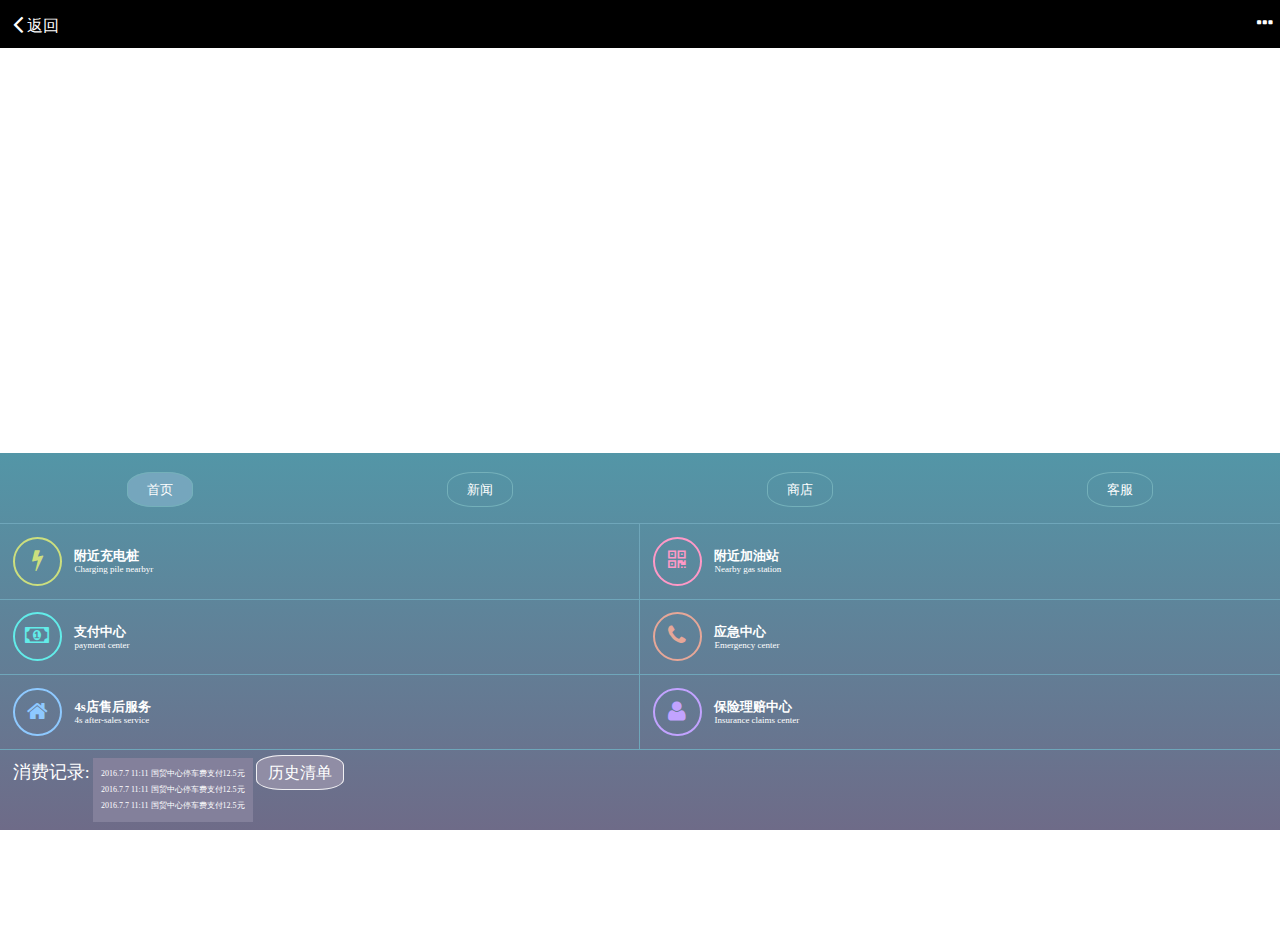
<file: index.html>
<!DOCTYPE html>
<html>
<head>
  <meta http-equiv="Content-Type" content="text/html; charset=utf-8" />
  <meta name="viewport" content="initial-scale=1.0, user-scalable=no" height="device-height" width="device-width"/>
  <script type="text/javascript" src="http://api.map.baidu.com/api?v=2.0&ak=pL7rYMxjdNgdgkVETbew5hC1QCVuTnuC"></script>
  <link rel="stylesheet" href="css/home.css">
  <link rel="stylesheet" href="css/font-awesome.css">
  <title>ETC</title>
</head>
<body>
  <div class="toolbar" id="toolbar">
    <a href="index.html" class="back">
      <i class="fa fa-angle-left"></i>
      <span>返回</span>
    </a>
    <a href="javascript:menushow();"class="menu" id="menu">
      <i class="fa fa-ellipsis-h"></i>
      <ul id="menulist">
          <li>ETC收款</li>
          <li>ETC付款</li>
          <li>ETC绑定</li>
          <li>结算单</li>
          <li>订单查询</li>
          <li>银行绑定</li>
      </ul>
    </a>
  </div>
  <div id="allmap">
  </div>
  <div class="function">
    <div class="nav" id="nav">
      <a href="#" class="navcon">
        <span class="active">首页</span>
      </a>
      <a href="http://auto.qq.com/" class="navcon">
        <span>新闻</span>
      </a>
      <a href="http://mall.autohome.com.cn/" class="navcon">
        <span>商店</span>
      </a>
      <a href="custom-service.html" class="navcon">
        <span>客服</span>
      </a>
    </div>
    <div class="content" id="content">
      <a href="charge-pile.html" class="conlist" name="conlist" id="charge-pile">
        <i class="fa fa-bolt"></i>
        <span class="ch">附近充电桩</span>
        <span class="en">Charging pile nearbyr</span>
      </a>
      <a href="gas-station.html" class="conlist" name="conlist">
        <i class="fa fa-qrcode"></i>
        <span class="ch">附近加油站</span>
        <span class="en">Nearby gas station</span>
      </a>
      <a href="payment-center.html" class="conlist" name="conlist">
        <i class="fa fa-money"></i>
        <span class="ch">支付中心</span>
        <span class="en">payment center</span>
      </a>
      <a href="" class="conlist" name="conlist">
        <i class="fa fa-phone"></i>
        <span class="ch">应急中心</span>
        <span class="en">Emergency center</span>
      </a>
      <a href="" class="conlist" name="conlist">
        <i class="fa fa-home"></i>
        <span class="ch">4s店售后服务</span>
        <span class="en">4s after-sales service</span>
      </a>
      <a href="" class="conlist" name="conlist">
        <i class="fa fa-user"></i>
        <span class="ch">保险理赔中心</span>
        <span class="en">Insurance claims center</span>
      </a>
      <div class="record">
        <span>消费记录:</span>
        <div class="text">
          <p>2016.7.7 11:11 国贸中心停车费支付12.5元</p>
          <p>2016.7.7 11:11 国贸中心停车费支付12.5元</p>
          <p>2016.7.7 11:11 国贸中心停车费支付12.5元</p>
        </div>
        <div class="btn-record">
        <span>历史清单</span>
          
        </div>
        
      </div>

          
        
      
    </div>
    
  </div>

</body>
</html>
<script type="text/javascript" src="main.js"></script>
<script type="text/javascript" src="js/common.js"></script>
</file>
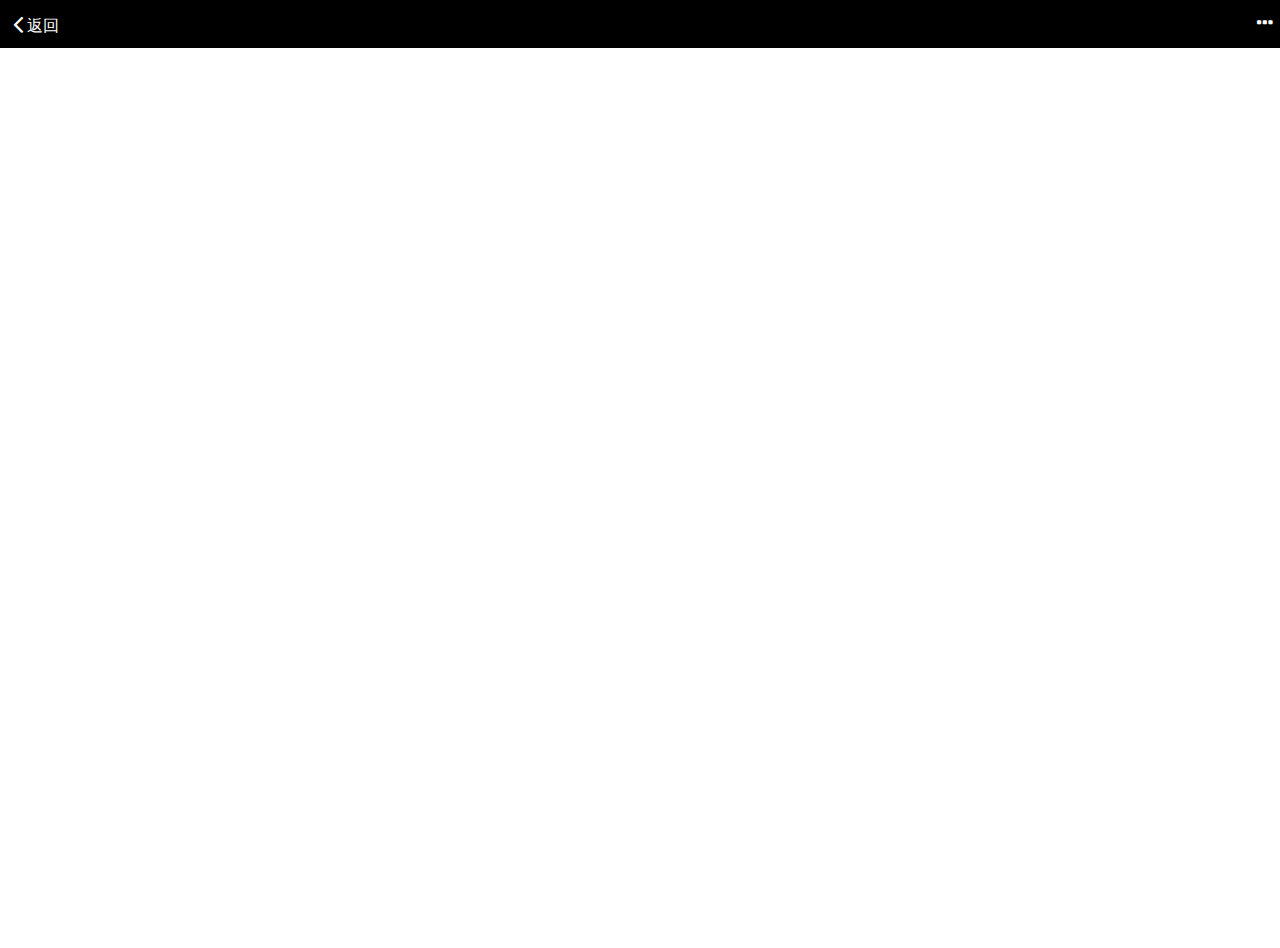
<file: charge-pile.html>
<!DOCTYPE html>
<html>
<head>
  <meta http-equiv="Content-Type" content="text/html; charset=utf-8" />
  <meta name="viewport" content="initial-scale=1.0, user-scalable=no" height="device-height" width="device-width"/>
  <script type="text/javascript" src="http://api.map.baidu.com/api?v=2.0&ak=pL7rYMxjdNgdgkVETbew5hC1QCVuTnuC"></script>
  <link rel="stylesheet" href="css/home.css">
  <link rel="stylesheet" href="css/font-awesome.css">
  <title>ETC</title>
</head>
<body>
  <div class="toolbar" id="charge_bar">
  <a href="index.html" class="back">
    <i class="fa fa-angle-left"></i>
    <span>返回</span>
  </a>
  <a href="javascript:menushow();"class="menu" id="menu">
      <i class="fa fa-ellipsis-h"></i>
      <ul id="menulist">
          <li>ETC收款</li>
          <li>ETC付款</li>
          <li>ETC绑定</li>
          <li>结算单</li>
          <li>订单查询</li>
          <li>银行绑定</li>
      </ul>
    </a>
  </div>
  <div id="charge-map"></div>
  <div id="r-result"></div>
  </body>
  </html>
  <script type="text/javascript" src="js/charge-pile.js"></script>
  <script type="text/javascript" src="js/common.js"></script>
</file>
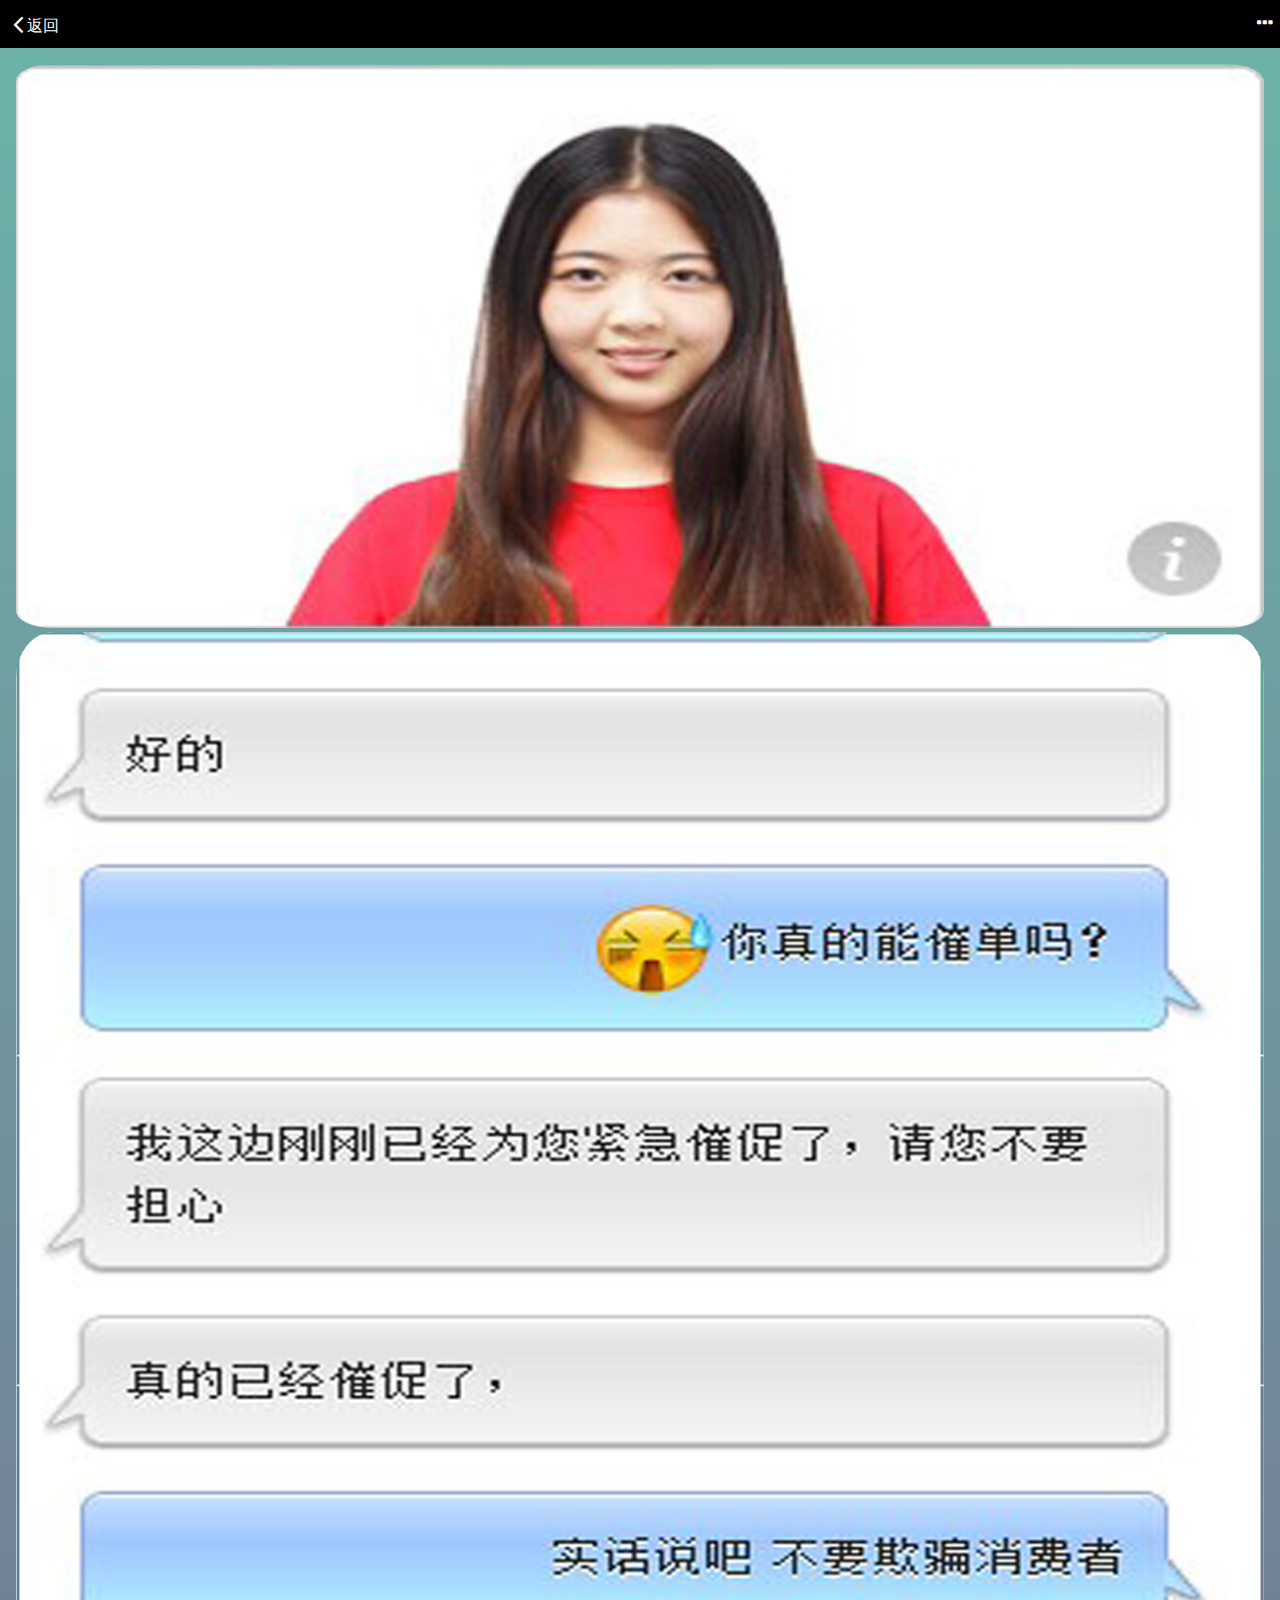
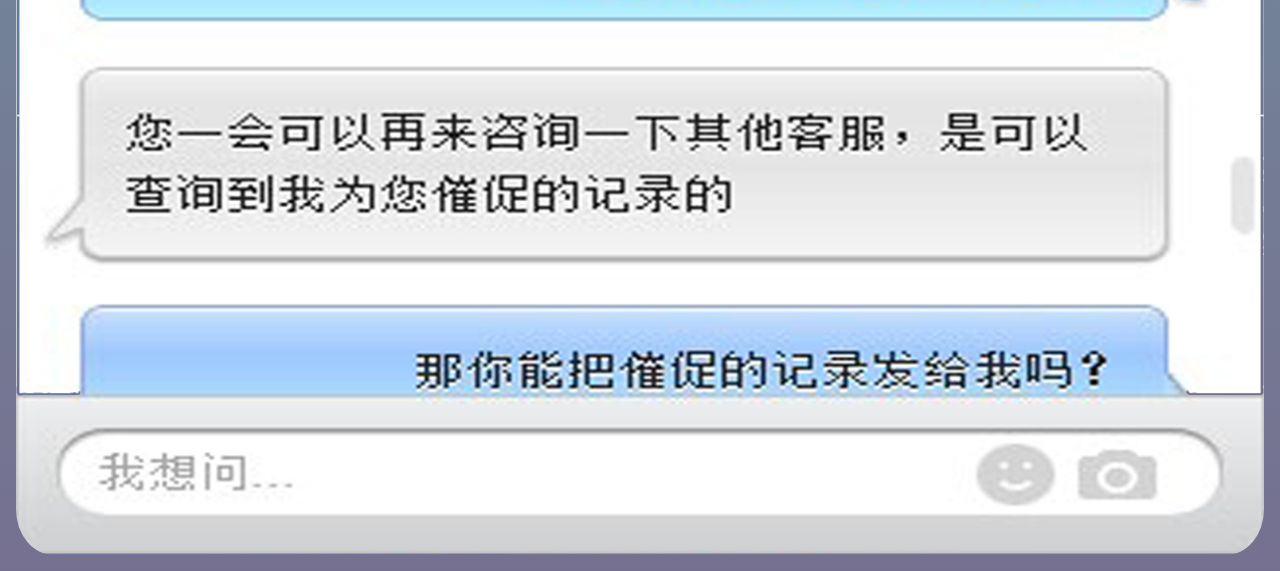
<file: custom-service.html>
<!DOCTYPE html>
<html>
<head>
  <meta http-equiv="Content-Type" content="text/html; charset=utf-8" />
  <meta name="viewport" content="initial-scale=1.0, user-scalable=no" height="device-height" width="device-width"/>
  <script type="text/javascript" src="http://api.map.baidu.com/api?v=2.0&ak=pL7rYMxjdNgdgkVETbew5hC1QCVuTnuC"></script>
  <link rel="stylesheet" href="css/home.css">
  <link rel="stylesheet" href="css/font-awesome.css">
  <title>ETC</title>
</head>
<body>
  <div class="toolbar" id="charge_bar">
  <a href="index.html" class="back">
    <i class="fa fa-angle-left"></i>
    <span>返回</span>
  </a>
  <a href="javascript:menushow();"class="menu" id="menu">
      <i class="fa fa-ellipsis-h"></i>
      <ul id="menulist">
          <li>ETC收款</li>
          <li>ETC付款</li>
          <li>ETC绑定</li>
          <li>结算单</li>
          <li>订单查询</li>
          <li>银行绑定</li>
      </ul>
    </a>
  </div>
  <div class="serve-context">
    <div class="custom-service">
      <img src="img/customer-service.png">
      <img src="img/customer-record.png">
    </div>
  </div>
  </body>
  </html>
  <script type="text/javascript" src="js/common.js"></script>
</file>
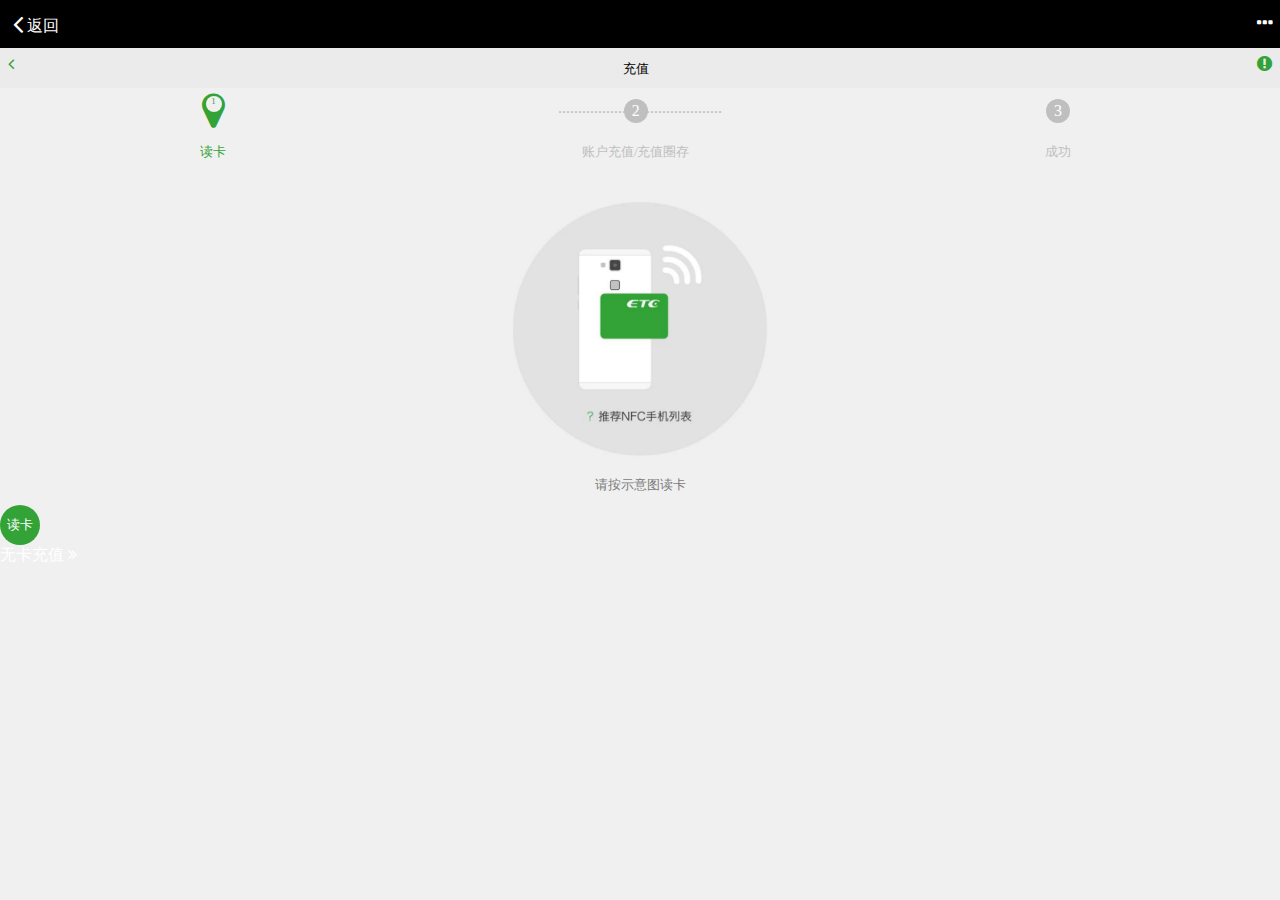
<file: etc-pay.html>
<!DOCTYPE html>
<html>
<head>
  <meta http-equiv="Content-Type" content="text/html; charset=utf-8" />
  <meta name="viewport" content="initial-scale=1.0, user-scalable=no" height="device-height" width="device-width"/>
  <script type="text/javascript" src="http://api.map.baidu.com/api?v=2.0&ak=pL7rYMxjdNgdgkVETbew5hC1QCVuTnuC"></script>
  <link rel="stylesheet" href="css/home.css">
  <link rel="stylesheet" href="css/font-awesome.css">
  <title>ETC</title>
</head>
<body>
  <div class="toolbar" id="charge_bar">
  <a href="index.html" class="back">
    <i class="fa fa-angle-left"></i>
    <span>返回</span>
  </a>
  <a href="javascript:menushow();"class="menu" id="menu">
      <i class="fa fa-ellipsis-h"></i>
      <ul id="menulist">
          <li>ETC收款</li>
          <li>ETC付款</li>
          <li>ETC绑定</li>
          <li>结算单</li>
          <li>订单查询</li>
          <li>银行绑定</li>
      </ul>
    </a>
  </div>
  <div class="etc-context">
    <div class="etc-bar">
    	<i class="fa fa-angle-left icon-l"></i>
    	<span>充值</span>
    	<i class="fa fa-exclamation-circle icon-r"></i>
    </div>
    <div class="progress">
     <span class="ellipsis">.........................................</span>
     <div class="setp-one">
     	<i class="fa fa-map-marker"></i>
     	<span>1</span>
     	<p>读卡</p>
     </div>
     <div class="step-two">
     	<span class="step-num">2</span>
     	<p class="step-txt">账户充值/充值圈存</p>
     </div>
     <div class="step-three">
     	<span class="step-num">3</span>
     	<p class="step-txt">成功</p>
     </div> 	
    </div>
    <div class="nfc-pic">
    	<img src="img/nfc.png">
    	<p>请按示意图读卡</p>
    </div>
    <div class="read-nfc">
    	<span>读卡</span>	
    </div>
    <div class="read-txt">
    	<span>无卡充值</span>
    	<i class="fa fa-angle-double-right"></i>
    </div>
  </div>

  </body>
  </html>
  <script type="text/javascript" src="js/common.js"></script>
</file>
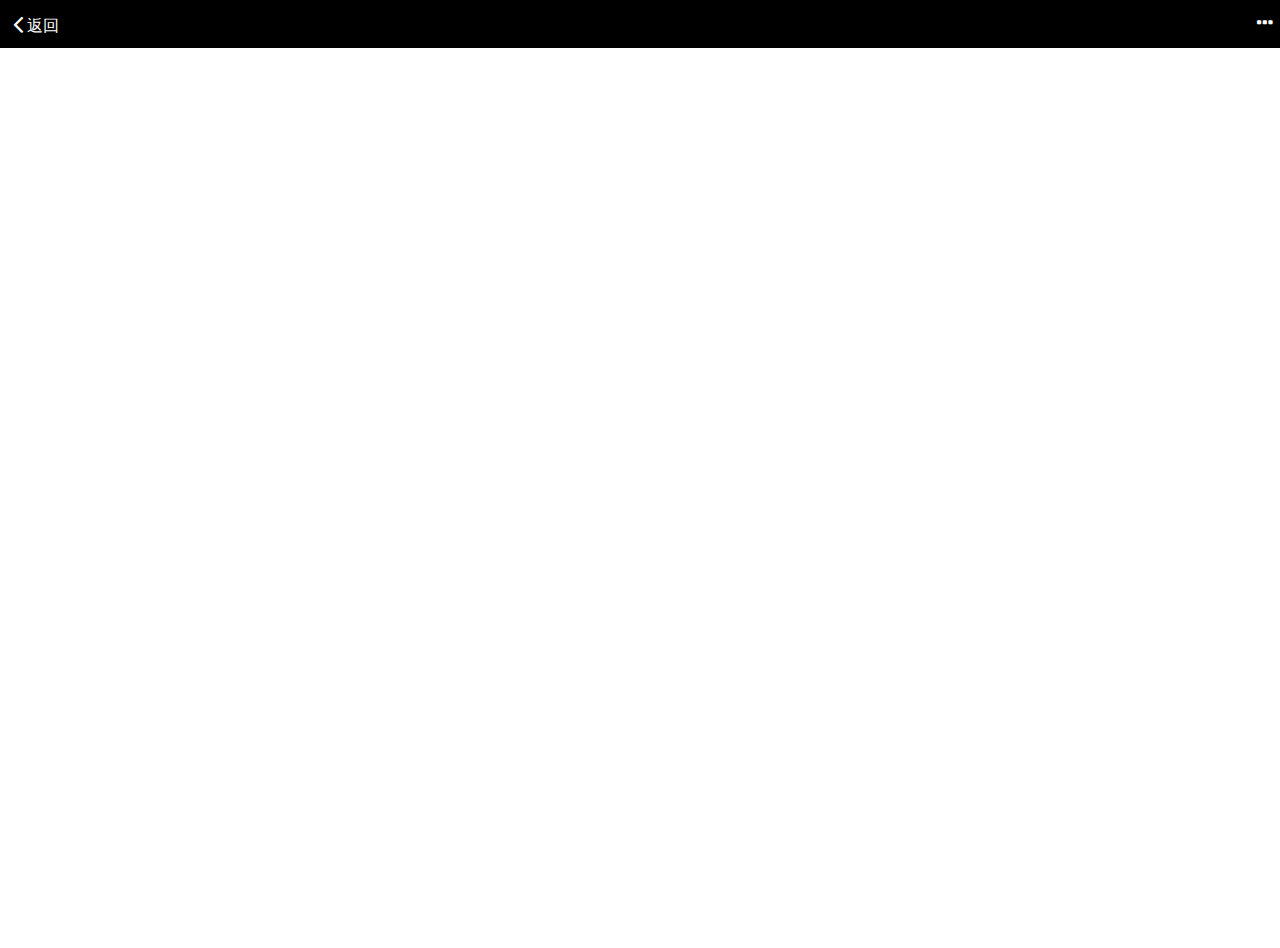
<file: gas-station.html>
<!DOCTYPE html>
<html>
<head>
  <meta http-equiv="Content-Type" content="text/html; charset=utf-8" />
  <meta name="viewport" content="initial-scale=1.0, user-scalable=no" height="device-height" width="device-width"/>
  <script type="text/javascript" src="http://api.map.baidu.com/api?v=2.0&ak=pL7rYMxjdNgdgkVETbew5hC1QCVuTnuC"></script>
  <link rel="stylesheet" href="css/home.css">
  <link rel="stylesheet" href="css/font-awesome.css">
  <title>ETC</title>
</head>
<body>
  <div class="toolbar" id="charge_bar">
  <a href="index.html" class="back">
    <i class="fa fa-angle-left"></i>
    <span>返回</span>
  </a>
  <a href="javascript:menushow();"class="menu" id="menu">
      <i class="fa fa-ellipsis-h"></i>
      <ul id="menulist">
          <li>ETC收款</li>
          <li>ETC付款</li>
          <li>ETC绑定</li>
          <li>结算单</li>
          <li>订单查询</li>
          <li>银行绑定</li>
      </ul>
    </a>
  </div>
  <div id="gas-map"></div>
  <div id="r-result"></div>
  </body>
  </html>
  <script type="text/javascript" src="js/gas-station.js"></script>
  <script type="text/javascript" src="js/common.js"></script>
</file>
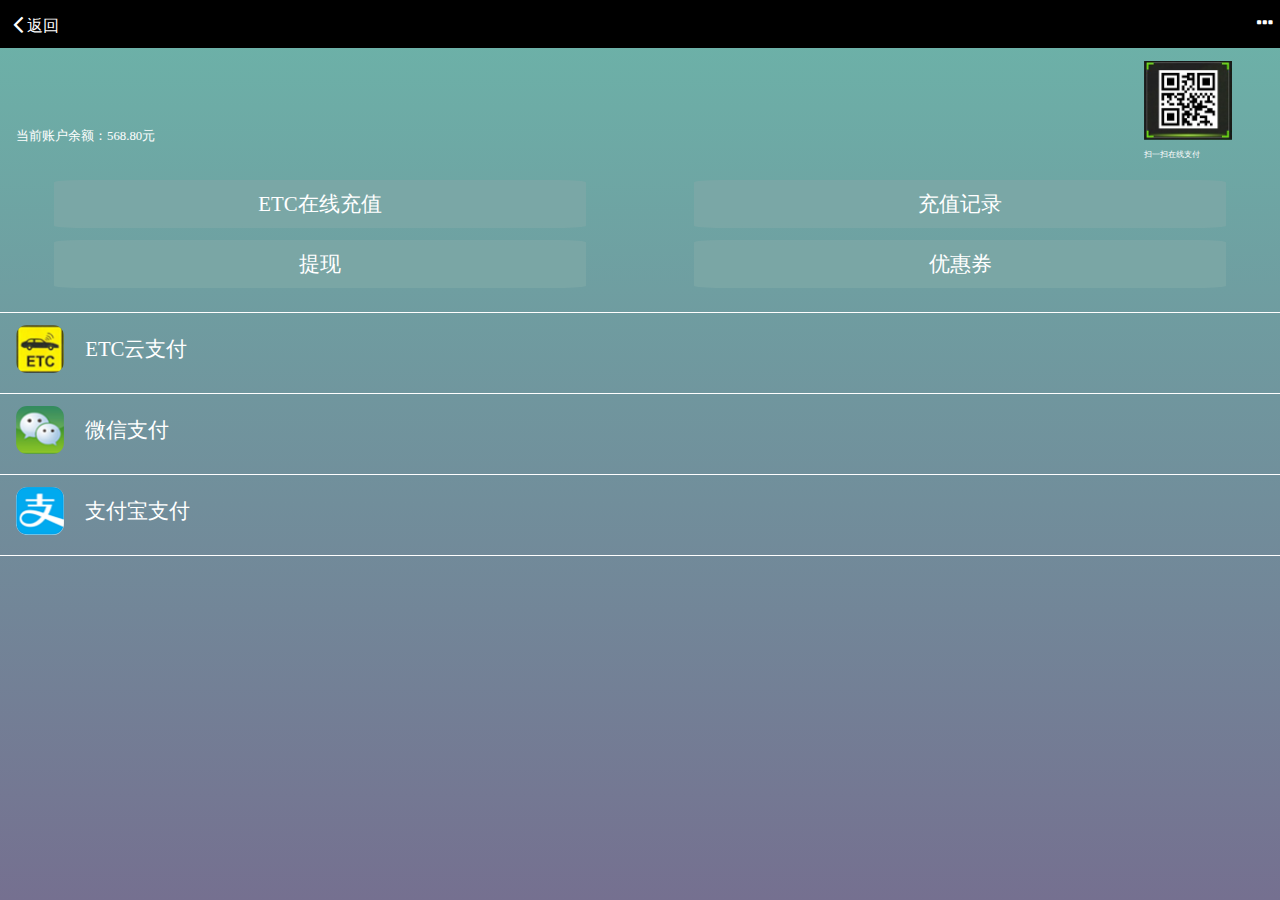
<file: payment-center.html>
<!DOCTYPE html>
<html>
<head>
  <meta http-equiv="Content-Type" content="text/html; charset=utf-8" />
  <meta name="viewport" content="initial-scale=1.0, user-scalable=no" height="device-height" width="device-width"/>
  <script type="text/javascript" src="http://api.map.baidu.com/api?v=2.0&ak=pL7rYMxjdNgdgkVETbew5hC1QCVuTnuC"></script>
  <link rel="stylesheet" href="css/home.css">
  <link rel="stylesheet" href="css/font-awesome.css">
  <title>ETC</title>
</head>
<body>
  <div class="toolbar" id="charge_bar">
  <a href="index.html" class="back">
    <i class="fa fa-angle-left"></i>
    <span>返回</span>
  </a>
  <a href="javascript:menushow();"class="menu" id="menu">
      <i class="fa fa-ellipsis-h"></i>
      <ul id="menulist">
          <li>ETC收款</li>
          <li>ETC付款</li>
          <li>ETC绑定</li>
          <li>结算单</li>
          <li>订单查询</li>
          <li>银行绑定</li>
      </ul>
    </a>
  </div>
  <div class="context">
    <div class="qr-code">
      <span>当前账户余额：568.80元</span>
      <div class="pic">
        <img src="img/QR-code.png">
        <p>扫一扫在线支付</p>
      </div>
    </div>
    <div class="btn-group">
      <a href="etc-pay.html">
        <span>ETC在线充值</span>
      </a>
      <a href="">
        <span>充值记录</span>
      </a>
      </a>
      <a href="">
        <span>提现</span>
      </a>
      </a>
      <a href="">
        <span>优惠券</span>
      </a>
    </div>
    <div class="payment">
      <div class="pay-method">
        <img src="img/ETC.png">
        <span>ETC云支付</span>
      </div>
      <div class="pay-method">
        <img src="img/wechat.png">
        <span>微信支付</span>
      </div>
      <div class="pay-method">
      <img src="img/alipay.png">
      <span>支付宝支付</span>
    </div>
    </div>
  </div>
  </body>
  </html>
  <!-- <script type="text/javascript" src="js/charge-pile.js"></script> -->
  <script type="text/javascript" src="js/common.js"></script>
</file>
<file: css/home.css>
body,html{
  height: 100%;
  margin:0;
  padding: 0;
  color: #fff;
}
a:link, 
a:visited { 
  color:#fff; 
  text-decoration:none; 
}
.toolbar{
  position: fixed;
  top:0;
  width: 100%;
  height: 3rem;
  background: #000;
  z-index: 100;
}
.menu{
  float: right;
  height: 100%;
  /*color: #fff;*/
  text-align: right;
}
.menu:hover ul{display: block;}
.menu i{
  margin-right: 0.5rem;
  width: 2rem;
  line-height: 3rem;
  font-size: 1.2rem;
}
.menu ul{
  display: none;
  position: relative;
  width: 6.5rem;
  padding: 0;
  margin:0;
  background: #000;
  z-index: 100;
}
.menu ul li{
  list-style-type: none;
  float: none;
  line-height: 2rem;
  text-align: center;
  border-bottom: 1px solid #fff;
}
.menu ul li:last-child{border-bottom: 0}
/*.menu:hover{
  color: red;
  display:block;
}*/

#allmap{
  margin-top: 3rem;
  height: 45%;
}
#city{
  position: fixed;
  top: 4rem;
  z-index: 100;
}
.function{
  /*height: 58%;*/
  font-size: 0.8rem;
  background-color: transparent;
  background-image: -moz-linear-gradient(top,#5396a7,#6e6b88);
  background-image: -webkit-gradient(linear,0 0,0 100%,from(#5396a7),to(#6e6b88));
  background-image: -webkit-linear-gradient(top,#5396a7,#6e6b88);
  background-image: -o-linear-gradient(top,#5396a7,#6e6b88);
  background-image: linear-gradient(to bottom,#5396a7,#6e6b88);
  /*background-repeat: repeat-x*/
}
.nav{
  clear: both;
  overflow: hidden;
  border-bottom: 1px solid #6fa6ba;
}
.navcon{
  width: 25%;
  height: 2.8rem;
  float: left;
  margin: 0.8rem 0;
  display: inline-block;
  text-align: center;
}
.nav .active{
  background: #75a6bd;
}
.navcon:hover span{background: #75a6bd;}
.navcon span{
  padding: 0.6rem 1.2rem;
  line-height: 3rem;
  border: 1px solid #74b0ba;
  border-radius: 39%;

}
.content{overflow: hidden;}
.content a:link{color: #fff;}
.content .conlist{
  position: relative;
  display: inline-block;
  float: left;
  width: 50%;
  height: 4.7rem;
  border-right: 1px solid #6fa6ba;
  border-bottom: 1px solid #6fa6ba;
  box-sizing: border-box;
}
.conlist:nth-child(even){
  border-right: 0;
}
.conlist i{
  display: inline-block;
  width: 2.8rem;
  height: 2.8rem;
  margin: 0.8rem;
  font-size: 1.4rem;
  line-height: 2.8rem;
  color: #fff;
  border: 1px solid #fff;
  border-radius: 50%;
  text-align: center;
}
.conlist:nth-child(1) i{
  color: #ccdf7e;
  border: 2px solid #ccdf7e;
}
.conlist:nth-child(2) i{
  color: #ff99c7;
  border: 2px solid #ff99c7;
}
.conlist:nth-child(3) i{
  color: #62ece9;
  border: 2px solid #62ece9;
}
.conlist:nth-child(4) i{
  color: #e6a798;
  border: 2px solid #e6a798;
}
.conlist:nth-child(5) i{
  color: #8ec9ff;
  border: 2px solid #8ec9ff;
}
.conlist:nth-child(6) i{
  color: #c2a3ff;
  border: 2px solid #c2a3ff;
}

.conlist span{
  /*line-height: 3rem;*/
  font-weight: bold;
  font-size: 0.8rem;
}
.conlist .ch{
  position: absolute;
  top:1.5rem;
}
.conlist .en{
  position: absolute;
  top:2.5rem;
  font-size: 9px;
  font-weight: normal;
}
.record{
  position: relative;
  /*height: 4.7rem;*/
  width: 100%;
  float: left;
  box-sizing: border-box;
}
.record > span{
  margin-left: 0.8rem;
  margin-top: 0.6rem;
  display: inline-block;
  vertical-align: top;
  font-size: 1.1rem;
  text-align: top;
}
.text{
  display: inline-block;
  background-color: #83809b;
  margin: 0.5rem 0;
  padding: 0.5rem;
}
.text p{
  margin: 0;
  line-height: 1rem;
  font-size: 0.5rem;
}
.btn-record{
  display: inline-block;
  vertical-align: top;
  margin-top: 0.8rem;
  margin-bottom: 0.8rem;
}
.btn-record > span{
  padding:0.5rem 0.7rem;
  border: 1px solid #f0f0f3;
  border-radius: 30%;
  background-color: #908da5;
  font-size: 1rem;
}

@media screen and (min-height: 1600px) {
   .content .conlist{height: 5.5rem;}
  }

/*charge-pile*/
#charge-map,
#gas-map{
  height: 60%;
  margin-top: 3rem;
}
.back{
  display: inline-block;
  /*width: 3rem;*/
  height: 100%;
  line-height: 3rem;
}
.back>i{
  padding-left: 0.8rem;
  line-height: 3rem;
  font-size: 1.8rem;
}
.back>span{
  vertical-align: top;
  line-height: 3.2rem;
}



/*payment-center*/
.context{
  height: 100%;
  background-color: transparent;
  background-image: -moz-linear-gradient(top,#6cb4a9,#757090);
  background-image: -webkit-gradient(linear,0 0,0 100%,from(#6cb4a9),to(#757090));
  background-image: -webkit-linear-gradient(top,#6cb4a9,#757090);
  background-image: -o-linear-gradient(top,#6cb4a9,#757090);
  background-image: linear-gradient(to bottom,#6cb4a9,#757090);
  color: #fff;
  font-size: 1.3rem;
}
.qr-code>span{
  float: left;
  margin-top: 8rem;
  margin-left: 1rem;
  font-size: 0.8rem;
}
.qr-code{
  clear: both;
  overflow: hidden;
}
.qr-code .pic{
  display: inline-block;
  float: right;
  width: 5.5rem;
  margin-right: 3rem;
  margin-top: 3.8rem;
}
.pic>img{
  width: 100%;
  height: 100%;
}
.pic>p{
  font-size: 0.5rem;
  margin-top: 0.2rem;
}
.btn-group{overflow: hidden;}
.btn-group a{
  display: inline-block;
  float: left;
  width: 50%;
  margin-top: 0.8rem;
  text-align: center;
}
.btn-group span{
  display: inline-block;
  width: 83%;
  padding: 0.6rem 0;
  text-align: center;
  background:rgba(125,167,166,0.8);
  border-radius: 5%;
}
.payment{
  margin-top: 1.5rem;
  clear: both;
  overflow: hidden;
  border-top: 1px solid #fff;
}
.pay-method{
  height: 5rem;
  border-bottom: 1px solid #fff;
  line-height: 5rem;
}
.pay-method>img{
  margin-top: 0.8rem;
  height: 3rem;
  width: 3rem;
  margin-left: 1rem;
  border-radius: 23%;
}
.pay-method>span{
  vertical-align: top;
  line-height: 4.5rem;
  padding-left: 1rem;
}

/*custom-service*/
.serve-context{
  min-height: 100%;
  background-color: transparent;
  background-image: -moz-linear-gradient(top,#6cb4a9,#757090);
  background-image: -webkit-gradient(linear,0 0,0 100%,from(#6cb4a9),to(#757090));
  background-image: -webkit-linear-gradient(top,#6cb4a9,#757090);
  background-image: -o-linear-gradient(top,#6cb4a9,#757090);
  background-image: linear-gradient(to bottom,#6cb4a9,#757090);
}
.custom-service{
  padding: 4rem 1rem 0.7rem;

}
.custom-service>img{
  width: 100%;
  height: 100%;
  border-radius: 3%;
}

/*etc-pay.*/
.etc-context{
  background: #f0f0f0;
  min-height: 100%;

}
.etc-bar{
  padding-top:3rem;
  height: 2.5rem;
  background: #ebebeb;
  text-align: center;
  line-height: 2.5rem;
}
.etc-bar i{
  color: #33a337;
  font-size: 1.1rem;
  line-height: 2rem;
}
.etc-bar span{
  font-size: 0.8rem;
  color: #000;
}
.etc-bar .icon-l{ 
  float: left;
  margin-left: 0.5rem;
}
.etc-bar .icon-r{ 
  float: right;
  margin-right: 0.5rem;
}
.progress{
  position: relative; 
  margin-top:0.7rem;
  text-align: center;
}
.progress .ellipsis{ 
  display: inline-block;
  font-size: 1rem;
  color: #bebebe;
  overflow: hidden;
}
.progress i{ 
  color: #33a337;
  font-size: 2.5rem;
}
.setp-one{ 
  position: absolute;
  left: 0rem;
  top: -0.5rem;
  color: #33a337;
  width: 33.33%;
  text-align: center;
}
.setp-one i{ 
  position: relative;
}
.setp-one span{ 
  position: absolute;
  top: 0.3rem;
  display: inline-block;
  width: 1rem;
  height: 1rem;
  margin-left: -1.2rem;
  background: #f0f0f0;
  border-radius: 50%;
  font-size: 9px;
}
.setp-one p{ 
  font-size: 0.8rem;
}
.step-two{ 
  position: absolute;
  top: 0;
  left: 33%;
  display: inline-block;
  width: 33.33%;
  text-align: center;
}
.step-num{ 
  display: inline-block;
  width: 1.5rem;
  height: 1.5rem;
  border-radius: 50%;
  background: #bfbfbf;
  line-height: 1.5rem;
}
.step-txt{
  margin-top: 1.3rem; 
  color: #bfbfbf;
  font-size: 0.8rem;
  text-align: bottom;
}
.step-three{ 
  position: absolute;
  top: 0;
  left: 66%;
  display: inline-block;
  width: 33.33%;
  text-align: center;
}
.nfc-pic{
  margin:5rem auto 3rem; 
  width: 16rem;
  height: 16rem;
}
.nfc-pic img{ 
  height: 100%;
  width: 100%;
}
.nfc-pic>p{
  margin:1rem 0; 
  font-size: 0.8rem;
  color: #7b7b7b;
  text-align: center;
}
.read-nfc{ 
  display: inline-block;
  width: 2.5rem;
  height: 2.5rem;
  margin:0 auto;
  background: #33a337;
  border-radius: 50%;
  line-height: 2.5rem;
  font-size: 0.8rem;
  text-align: center;
}
</file>
